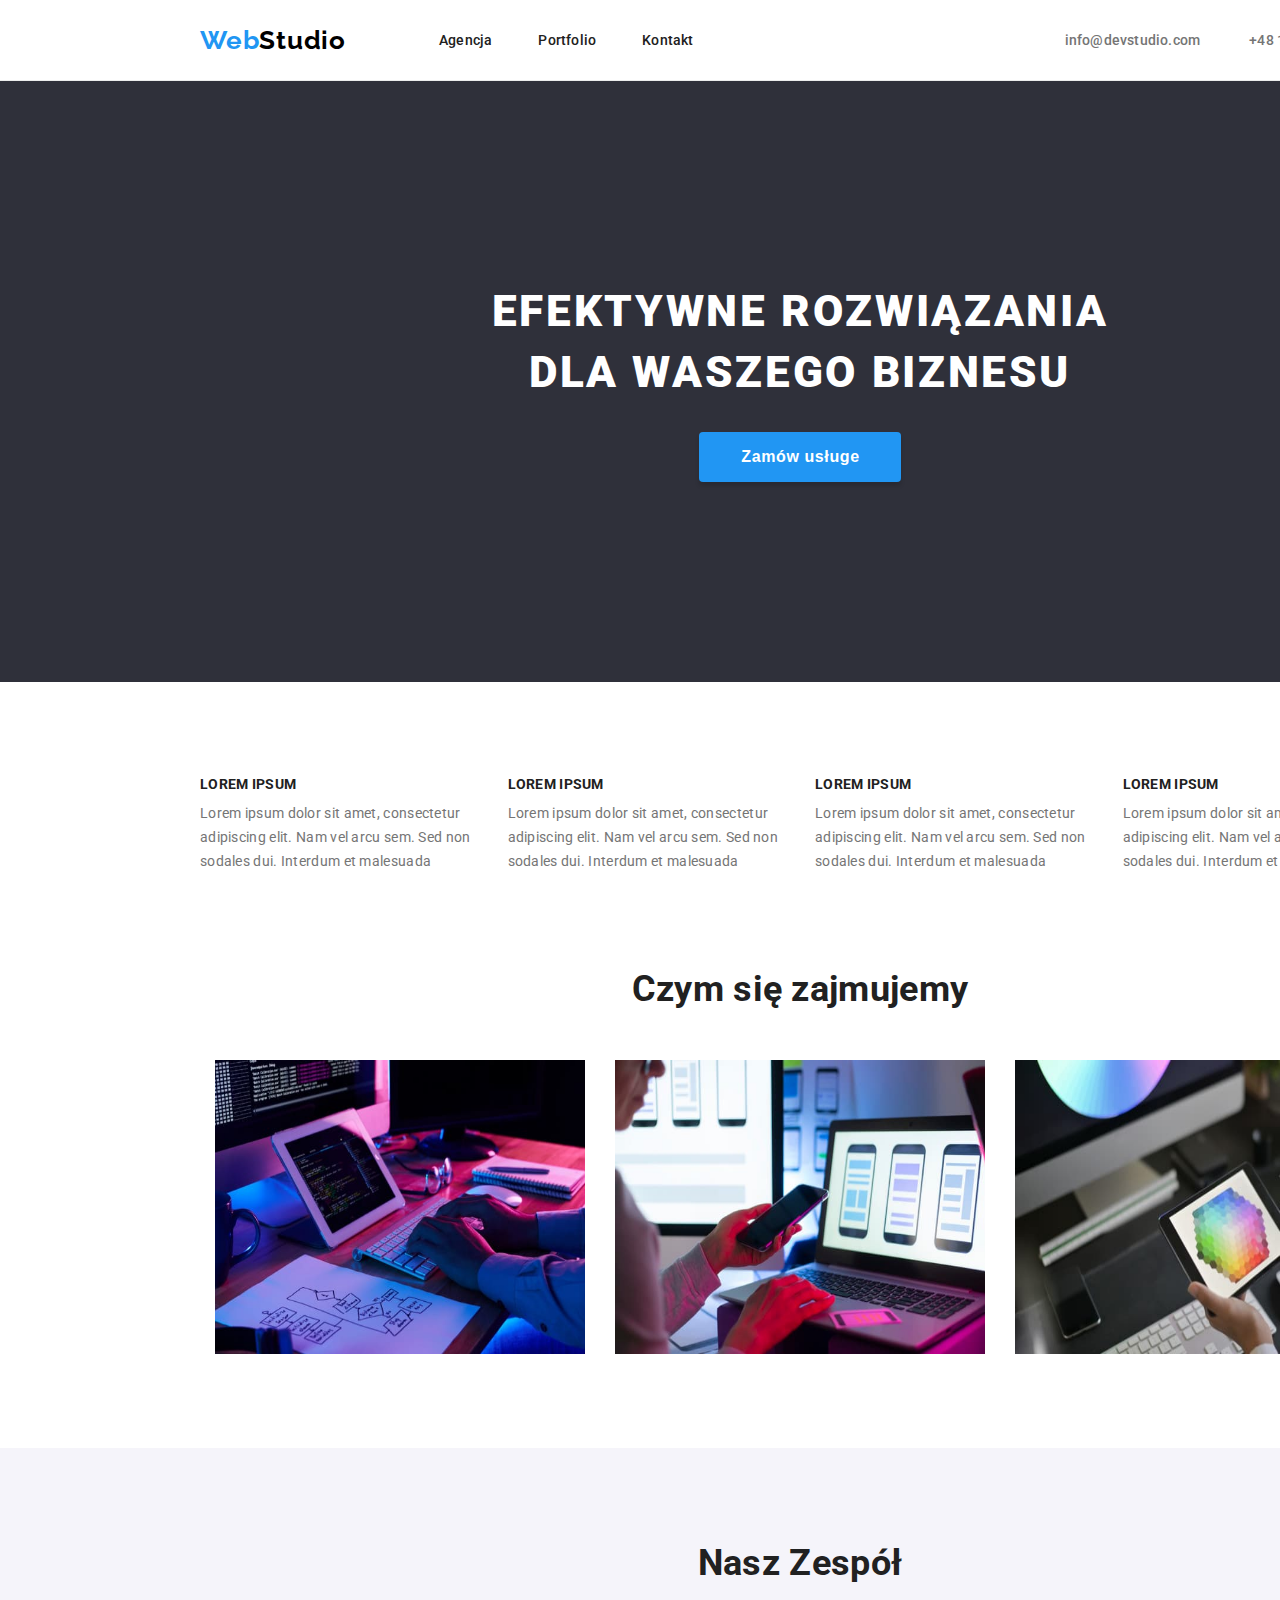
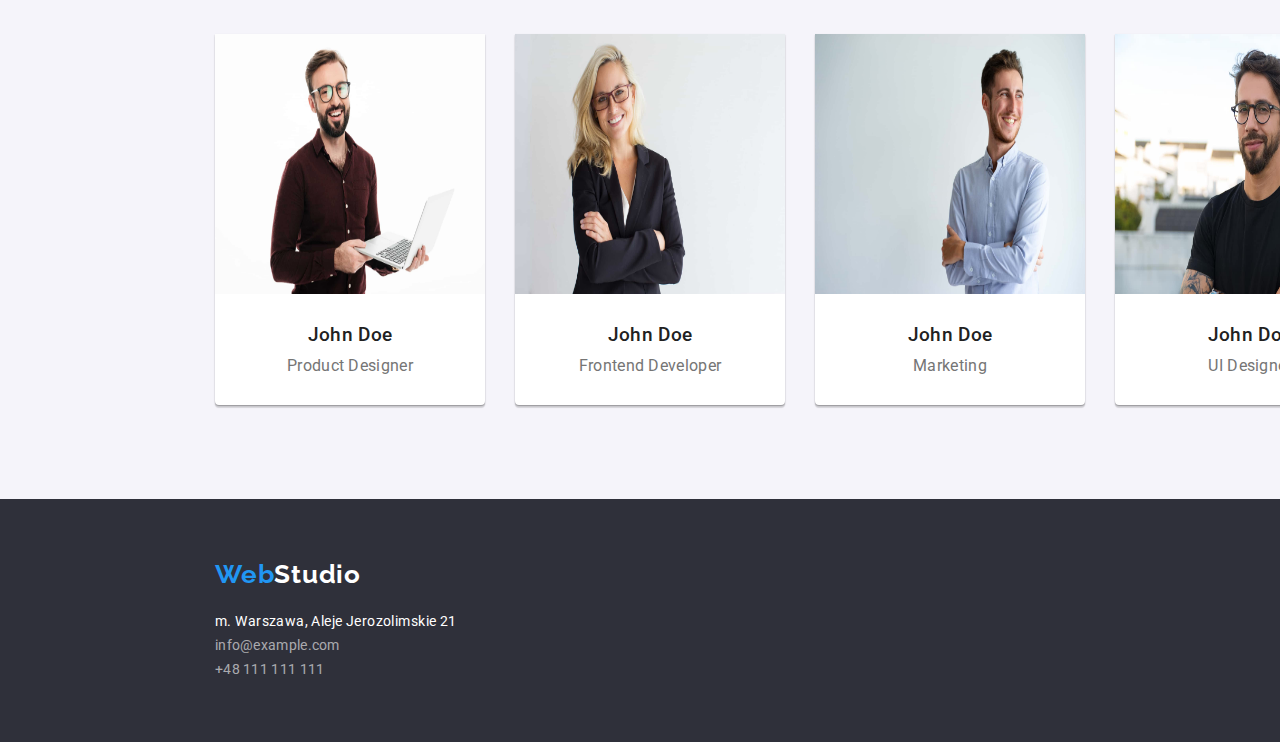
<file: index.html>
<!DOCTYPE html>
<html lang="pl">
  <head>
    <meta charset="UTF-8" />
    <meta http-equiv="X-UA-Compatible" content="IE=edge" />
    <meta name="viewport" content="width=device-width, initial-scale=1.0" />
    <title>Studio</title>
    <link rel="preconnect" href="https://fonts.googleapis.com" />
    <link rel="preconnect" href="https://fonts.gstatic.com" crossorigin />
    <link
      href="https://fonts.googleapis.com/css2?family=Raleway:wght@700&family=Roboto:wght@400;500;700;900&display=swap"
      rel="stylesheet"
    />
    <link
      rel="stylesheet"
      href="https://cdnjs.cloudflare.com/ajax/libs/modern-normalize/1.1.0/modern-normalize.min.css"
      integrity="sha512-wpPYUAdjBVSE4KJnH1VR1HeZfpl1ub8YT/NKx4PuQ5NmX2tKuGu6U/JRp5y+Y8XG2tV+wKQpNHVUX03MfMFn9Q=="
      crossorigin="anonymous"
      referrerpolicy="no-referrer"
    />
    <link rel="stylesheet" href="css/style.css" />
  </head>
  <body>
    <header>
      <div class="container">
        <div class="header">
          <a class="link logo" href="/goit-markup-hw-03/index.html"
            ><span class="logo-first">Web</span>
            <span class="logo-secondary">Studio</span></a
          >
          <nav class="navigation">
            <ul class="header1">
              <li>
                <a class="link agencja" href="/goit-markup-hw-03/index.html"
                  >Agencja</a
                >
              </li>
              <li>
                <a
                  class="link portfolio"
                  href="/goit-markup-hw-03/portfolio.html"
                  >Portfolio</a
                >
              </li>
              <li><a class="link kontakt" href="#">Kontakt</a></li>
            </ul>
          </nav>
          <ul class="contact-nav header2">
            <li>
              <a class="link-addres mail" href="mailto:info@devstudio.com"
                >info@devstudio.com</a
              >
            </li>
            <li>
              <a class="link-addres" href="tel:+48111111111">+48 111 111 111</a>
            </li>
          </ul>
        </div>
      </div>
    </header>
    <main>
      <section class="title-background">
        <!--Hero-->
        <h1 class="title">EFEKTYWNE ROZWIĄZANIA DLA WASZEGO BIZNESU</h1>
        <button class="button-order" type="button">Zamów usługe</button>
      </section>
      <section class="section fix">
        <div class="container">
          <ul class="description-list">
            <li class="description-list-element">
              <h3 class="definition">LOREM IPSUM</h3>
              <p class="description">
                Lorem ipsum dolor sit amet, consectetur adipiscing elit. Nam vel
                arcu sem. Sed non sodales dui. Interdum et malesuada
              </p>
            </li>
            <li class="description-list-element">
              <h3 class="definition">LOREM IPSUM</h3>
              <p class="description">
                Lorem ipsum dolor sit amet, consectetur adipiscing elit. Nam vel
                arcu sem. Sed non sodales dui. Interdum et malesuada
              </p>
            </li>
            <li class="description-list-element">
              <h3 class="definition">LOREM IPSUM</h3>
              <p class="description">
                Lorem ipsum dolor sit amet, consectetur adipiscing elit. Nam vel
                arcu sem. Sed non sodales dui. Interdum et malesuada
              </p>
            </li>
            <li class="description-list-element">
              <h3 class="definition">LOREM IPSUM</h3>
              <p class="description">
                Lorem ipsum dolor sit amet, consectetur adipiscing elit. Nam vel
                arcu sem. Sed non sodales dui. Interdum et malesuada
              </p>
            </li>
          </ul>
        </div>
      </section>
      <section class="section">
        <div class="container">
          <!--what we do-->
          <h2 class="what-we-do">Czym się zajmujemy</h2>
          <ul class="what-we-doing">
            <li class="what-we-doing-img">
              <img
                src="images/img1.jpg"
                alt="programista pracuje przy swoim biurku"
                width="370"
                height="294"
              />
            </li>
            <li class="what-we-doing-img">
              <img
                src="images/img2.jpg"
                alt="programista pracuje nad aplikacją mobilną"
                width="370"
                height="294"
              />
            </li>
            <li class="what-we-doing-img">
              <img
                src="images/img3.jpg"
                alt="grafik wybierający kolor z palety kolorów"
                width="370"
                height="294"
              />
            </li>
          </ul>
        </div>
      </section>
      <section class="team section">
        <div class="container">
          <!--Our team-->
          <h2 class="our-team">Nasz Zespół</h2>
          <ul class="our-team-list">
            <li>
              <div class="team-img">
                <img
                  src="images/img4.jpg"
                  alt="Zdjęcie Johna Doe"
                  width="270"
                  height="260"
                />
                <h3 class="member-of-team">John Doe</h3>
                <p class="description-team">Product Designer</p>
              </div>
            </li>
            <li>
              <div class="team-img">
                <img
                  src="images/img5.jpg"
                  alt="Zdjęcie Johna Doe"
                  width="270"
                  height="260"
                />
                <h3 class="member-of-team">John Doe</h3>
                <p class="description-team">Frontend Developer</p>
              </div>
            </li>
            <li>
              <div class="team-img">
                <img
                  src="images/img6.jpg"
                  alt="Zdjęcie Johna Doe"
                  width="270"
                  height="260"
                />
                <h3 class="member-of-team">John Doe</h3>
                <p class="description-team">Marketing</p>
              </div>
            </li>
            <li>
              <div class="team-img">
                <img
                  src="images/img7.jpg"
                  alt="Zdjęcie Johna Doe"
                  width="270"
                  height="260"
                />
                <h3 class="member-of-team">John Doe</h3>
                <p class="description-team">UI Designer</p>
              </div>
            </li>
          </ul>
        </div>
      </section>
    </main>
    <footer>
      <div class="container">
        <a class="link logo logo-footer" href="index.html"
          ><span class="logo-first">Web</span>
          <span class="logo-three">Studio</span></a
        >
        <address class="address">
          <ul>
            <li class="adress">
              <a
                class="link-maps-footer"
                href="https://goo.gl/maps/fLmyk69SCmsMV5tU6"
                target="_blank"
                >m. Warszawa, Aleje Jerozolimskie 21</a
              >
            </li>
            <li class="adress">
              <a class="link-addres-footer" href="mailto:info@example.com"
                >info@example.com</a
              >
            </li>
            <li class="adress">
              <a class="link-addres-footer tel" href="tel:+48111111111"
                >+48 111 111 111</a
              >
            </li>
          </ul>
        </address>
      </div>
    </footer>
  </body>
</html>
</file>
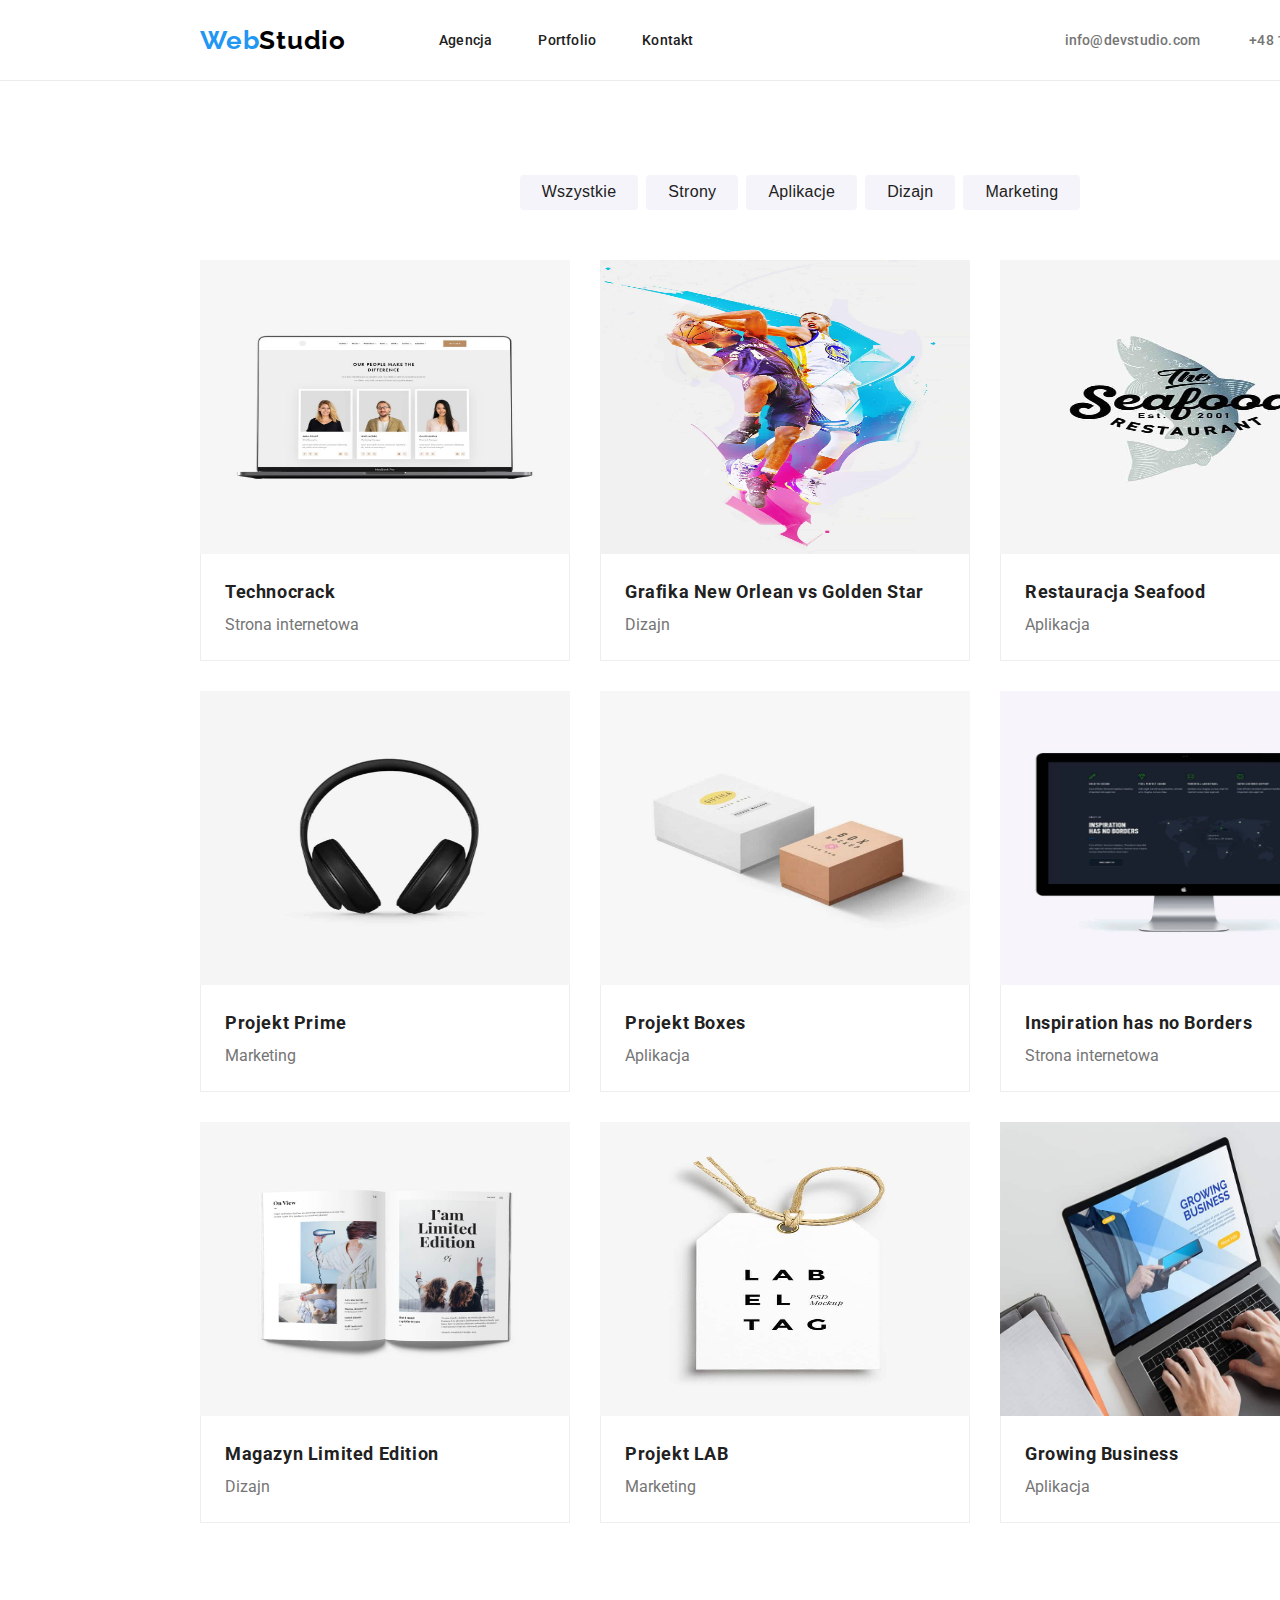
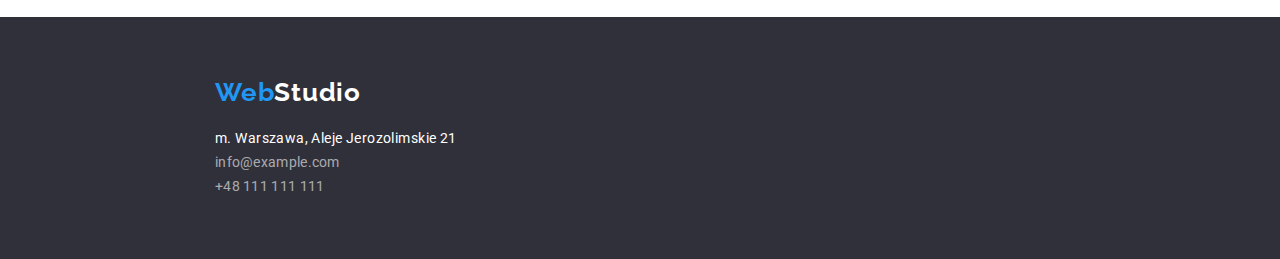
<file: portfolio.html>
<!DOCTYPE html>
<html lang="en">
  <head>
    <meta charset="UTF-8" />
    <meta http-equiv="X-UA-Compatible" content="IE=edge" />
    <meta name="viewport" content="width=device-width, initial-scale=1.0" />
    <link rel="preconnect" href="https://fonts.googleapis.com" />
    <link rel="preconnect" href="https://fonts.gstatic.com" crossorigin />
    <link
      href="https://fonts.googleapis.com/css2?family=Raleway:wght@700&family=Roboto:wght@400;500;700;900&display=swap"
      rel="stylesheet"
    />
    <link
      rel="stylesheet"
      href="https://cdnjs.cloudflare.com/ajax/libs/modern-normalize/1.1.0/modern-normalize.min.css"
      integrity="sha512-wpPYUAdjBVSE4KJnH1VR1HeZfpl1ub8YT/NKx4PuQ5NmX2tKuGu6U/JRp5y+Y8XG2tV+wKQpNHVUX03MfMFn9Q=="
      crossorigin="anonymous"
      referrerpolicy="no-referrer"
    />
    <link rel="stylesheet" href="css/style.css" />
    <title>Document</title>
  </head>
  <body>
    <header>
      <div class="container">
        <div class="header">
          <a class="link logo" href="/goit-markup-hw-03/index.html"
            ><span class="logo-first">Web</span>
            <span class="logo-secondary">Studio</span></a
          >
          <nav class="navigation">
            <ul class="header1">
              <li>
                <a class="link agencja" href="/goit-markup-hw-03/index.html"
                  >Agencja</a
                >
              </li>
              <li>
                <a
                  class="link portfolio"
                  href="/goit-markup-hw-03/portfolio.html"
                  >Portfolio</a
                >
              </li>
              <li><a class="link kontakt" href="#">Kontakt</a></li>
            </ul>
          </nav>
          <ul class="contact-nav header2">
            <li>
              <a class="link-addres mail" href="mailto:info@devstudio.com"
                >info@devstudio.com</a
              >
            </li>
            <li>
              <a class="link-addres" href="tel:+48111111111">+48 111 111 111</a>
            </li>
          </ul>
        </div>
      </div>
    </header>
    <main>
      <section class="section">
        <div class="container">
          <ul class="buttons">
            <li class="all">
              <button class="button" type="button">Wszystkie</button>
            </li>
            <li class="all">
              <button class="button" type="button">Strony</button>
            </li>
            <li class="all">
              <button class="button" type="button">Aplikacje</button>
            </li>
            <li class="all">
              <button class="button" type="button">Dizajn</button>
            </li>
            <li><button class="button" type="button">Marketing</button></li>
          </ul>
          <ul class="product-list">
            <li>
              <div class="product-img">
                <img
                  src="images/img-p1.jpg"
                  alt="Zdjęcie ekranu laptopa z trzema członkami zespołu"
                  width="370"
                  height="294"
                />
                <div class="project">
                  <h3 class="definition-project">Technocrack</h3>
                  <p class="description-project">Strona internetowa</p>
                </div>
              </div>
            </li>
            <li>
              <div class="product-img">
                <img
                  src="images/img-p2.jpg"
                  alt="Dwóch koszykarzy podczas akcji jeden z new orleans drugi z golden stars"
                  width="370"
                  height="294"
                />
                <div class="project">
                  <h3 class="definition-project">
                    Grafika New Orlean vs Golden Star
                  </h3>
                  <p class="description-project">Dizajn</p>
                </div>
              </div>
            </li>
            <li>
              <div class="product-img">
                <img
                  src="images/img-p3.jpg"
                  alt="Logo restauracji Seafood"
                  width="370"
                  height="294"
                />
                <div class="project">
                  <h3 class="definition-project">Restauracja Seafood</h3>
                  <p class="description-project">Aplikacja</p>
                </div>
              </div>
            </li>
            <li>
              <div class="product-img">
                <img
                  src="images/img-p4.jpg"
                  alt="zdjęcie czarnych słuchawek nausznych"
                  width="370"
                  height="294"
                />
                <div class="project">
                  <h3 class="definition-project">Projekt Prime</h3>
                  <p class="description-project">Marketing</p>
                </div>
              </div>
            </li>
            <li>
              <div class="product-img">
                <img
                  src="images/img-p5.jpg"
                  alt="Zdjęcie dwóch pudełek jedno większe drugie mniejsze "
                  width="370"
                  height="294"
                />
                <div class="project">
                  <h3 class="definition-project">Projekt Boxes</h3>
                  <p class="description-project">Aplikacja</p>
                </div>
              </div>
            </li>
            <li>
              <div class="product-img">
                <img
                  src="images/img-p6.jpg"
                  alt="Zdjęcie monitora z mapą świata"
                  width="370"
                  height="294"
                />
                <div class="project">
                  <h3 class="definition-project">Inspiration has no Borders</h3>
                  <p class="description-project">Strona internetowa</p>
                </div>
              </div>
            </li>
            <li>
              <div class="product-img">
                <img
                  src="images/img-p7.jpg"
                  alt="Strona magazynu Limited Edition"
                  width="370"
                  height="294"
                />
                <div class="project">
                  <h3 class="definition-project">Magazyn Limited Edition</h3>
                  <p class="description-project">Dizajn</p>
                </div>
              </div>
            </li>
            <li>
              <div class="product-img">
                <img
                  src="images/img-p8.jpg"
                  alt="metka projektu Lab"
                  width="370"
                  height="294"
                />
                <div class="project">
                  <h3 class="definition-project">Projekt LAB</h3>
                  <p class="description-project">Marketing</p>
                </div>
              </div>
            </li>
            <li>
              <div class="product-img">
                <img
                  src="images/img-p9.jpg"
                  alt="Osoba pisze na laptopie z napisem Growing Business"
                  width="370"
                  height="294"
                />
                <div class="project">
                  <h3 class="definition-project">Growing Business</h3>
                  <p class="description-project">Aplikacja</p>
                </div>
              </div>
            </li>
          </ul>
        </div>
      </section>
    </main>
    <footer>
      <div class="container">
        <a class="link logo logo-footer" href="index.html"
          ><span class="logo-first">Web</span>
          <span class="logo-three">Studio</span></a
        >
        <address class="address">
          <ul>
            <li class="adress">
              <a
                class="link-maps-footer"
                href="https://goo.gl/maps/fLmyk69SCmsMV5tU6"
                target="_blank"
                >m. Warszawa, Aleje Jerozolimskie 21</a
              >
            </li>
            <li class="adress">
              <a class="link-addres-footer" href="mailto:info@example.com"
                >info@example.com</a
              >
            </li>
            <li class="adress">
              <a class="link-addres-footer tel" href="tel:+48111111111"
                >+48 111 111 111</a
              >
            </li>
          </ul>
        </address>
      </div>
    </footer>
  </body>
</html>
</file>
<file: css/style.css>
:root {
  --brand-color: #212121;
  --active-color: #2196f3;
  --description-color: #757575;
}

body {
  font-family: "Roboto", "sans-serif";
  color: var(--brand-color);
  width: 1600px;
  margin: 0 auto;
}
* {
  padding: 0;
  margin: 0;
}
.container {
  margin: 0 auto;
  max-width: 1200px;
  width: 100%;
  padding: 0 15px;
}
.link {
  color: var(--brand-color);
  border: none;
  line-height: 1.17;
  display: flex;
}
.button {
  color: var(--brand-color);
  border: none;
  background-color: #f5f4fa;
  cursor: pointer;
  font-weight: 500;
  line-height: 1.39;
  letter-spacing: 0.3px;
  font-size: 16px;
  padding: 6px 22px 6px 22px;
  border-bottom-left-radius: 4px;
  border-bottom-right-radius: 4px;
  border-top-left-radius: 4px;
  border-top-right-radius: 4px;
}
.link-addres {
  color: #757575;
  line-height: 1.17;
}
.link-addres-footer {
  color: rgba(255, 255, 255, 0.6);
  font-size: 14px;
  line-height: 1.71;
  letter-spacing: 0.3px;
}
.link-maps-footer {
  color: #ffffff;
  font-size: 14px;
  line-height: 1.71;
  letter-spacing: 0.03em;
}
.button:hover,
.button:focus {
  background-color: #2196f3;
  color: #ffffff;
  border: none;
  box-shadow: 0px 2px 2px rgba(0, 0, 0, 0.12), 0px 1px 2px rgba(0, 0, 0, 0.08),
    0px 3px 1px rgba(0, 0, 0, 0.1);
}

.link:hover,
.link:focus,
.link-addres:hover,
.link-addres:focus,
.link-addres-footer:hover,
.link-addres-footer:focus,
.link-maps-footer:hover,
.link-maps-footer:focus {
  color: #2196f3;
}
a {
  text-decoration: none;
}
ul {
  list-style: none;
}
.logo-first {
  color: var(--active-color);
  line-height: 1.17;
}
.logo-secondary {
  color: #000000;
  line-height: 1.17;
}
.logo-three {
  color: #ffffff;
  line-height: 1.17;
}
.logo {
  display: flex;
  font-family: "Raleway";
  font-weight: 700;
  font-size: 26px;
  letter-spacing: 0.03em;
  line-height: 1.17;
}
.description {
  color: var(--description-color);
  font-size: 14px;
  line-height: 1.71;
  letter-spacing: 0.3px;
  padding-bottom: 0;
}
.navigation {
  font-weight: 500;
  font-size: 14px;
  color: var(--brand-color);
  letter-spacing: 0.2px;
  line-height: 1.74;
}
.contact-nav {
  font-weight: 500;
  font-size: 14px;
  letter-spacing: 0.2px;
  line-height: 1.17;
}
.title {
  font-weight: 900;
  font-size: 44px;
  line-height: 1.37;
  letter-spacing: 0.06em;
  text-align: center;
  color: #ffffff;
  width: 696px;
  margin-bottom: 30px;
}
.button-order {
  font-weight: 700;
  font-size: 16px;
  letter-spacing: 0.6px;
  cursor: pointer;
  color: #ffffff;
  line-height: 1.875;
  background-color: var(--active-color);
  padding: 10px 41px 10px 42px;
  border: none;
  border-radius: 4px;
  box-shadow: 0px 4px 4px rgba(0, 0, 0, 0.15);
}

.title-background {
  background-color: #2f303a;
  display: flex;
  flex-flow: column;
  align-items: center;
  padding: 200px 0;
}

.definition {
  font-weight: 700;
  font-size: 14px;
  letter-spacing: 0.3px;
  line-height: 1.17;
  margin-bottom: 10px;
}
.what-we-do,
.our-team {
  font-weight: 700;
  font-size: 36px;
  text-align: center;
  letter-spacing: 0.3px;
  line-height: 1.17;
  padding-bottom: 50px;
}
.team {
  background-color: #f5f4fa;
}
.member-of-team {
  font-weight: 500;
  color: var(--brand-color);
  letter-spacing: 0.3px;
  line-height: 1.19;
  text-align: center;
  padding: 30px 0 10px;
}
.description-team {
  color: var(--description-color);
  letter-spacing: 0.3px;
  line-height: 1.17;
  text-align: center;
  padding: 0 0px 30px;
}
footer {
  background-color: #2f303a;
}
address {
  font-style: normal;
}
.definition-project {
  font-weight: 700;
  font-size: 18px;
  line-height: 2;
  letter-spacing: 0.6px;
}
.description-project {
  color: var(--description-color);
  line-height: 1.875;
}
.project {
  padding: 20px 24px;
  border-left: 1px solid #eeeeee;
  border-bottom: 1px solid #eeeeee;
  border-right: 1px solid #eeeeee;
}

.header {
  display: flex;
  align-items: center;
  max-width: 1200px;
  padding: 25px 0;
}
header {
  border-bottom: 1px solid #ececec;
}
.header1 {
  display: flex;
}

.header2 {
  display: flex;
}

.agencja {
  padding: 0px 46px 0px 93px;
}
.portfolio {
  padding: 0px 46px 0px 0px;
}
.kontakt {
  padding-right: 371px;
}
.mail {
  padding-right: 49px;
}

.section {
  padding: 94px;
}
.description-list-element {
  flex-basis: calc((100%-3 * 30px) / 4);
}
.description-list {
  display: flex;
  column-gap: 30px;
}
.what-we-doing {
  padding: 0 15px;
  display: flex;
  gap: 30px;
}
.what-we-doing-img {
  flex-basis: calc((100%-2 * 30px) / 3);
}
.our-team-list {
  display: flex;
  padding: 0px 15px;
  gap: 30px;
}

.team-img {
  background-color: #ffffff;
  box-shadow: 0px 1px 2px rgba(0, 0, 0, 0.2), 0px 1px 1px rgba(0, 0, 0, 0.14),
    0px 3px 1px rgba(0, 0, 0, 0.12);
  border-bottom-right-radius: 4px;
  border-bottom-left-radius: 4px;
}
.logo-footer {
  padding: 60px 0px 20px 15px;
}
.buttons {
  display: flex;
  padding: 0 8px 50px;
  justify-content: center;
}
.all {
  padding-right: 8px;
}
.product-list {
  display: flex;
  flex-wrap: wrap;
  gap: 30px;
}
.product-img {
  flex-basis: calc((100%-2 * 30px) / 3);
}

.adress {
  display: flex;
  flex-direction: column;
}

img {
  display: block;
}
.address {
  padding: 0 0 60px 15px;
}
.fix {
  padding-bottom: 0;
}
</file>
